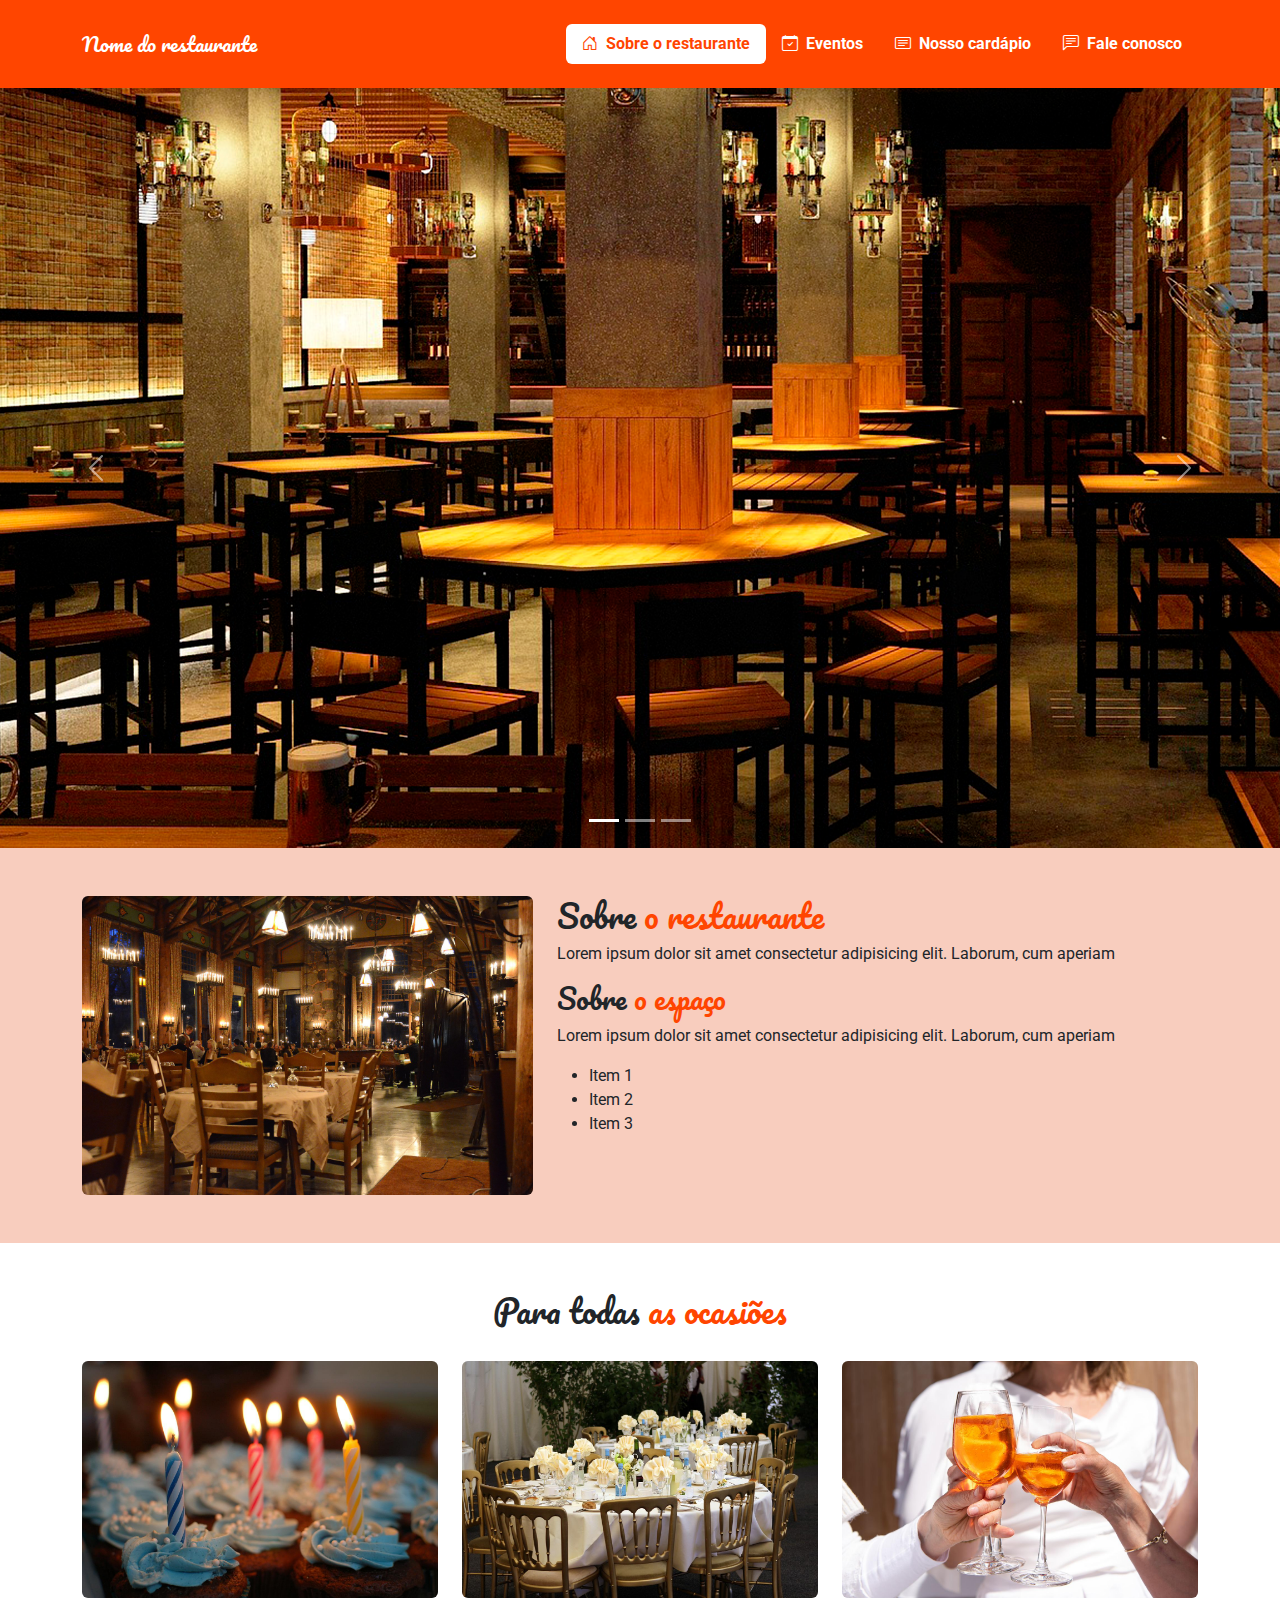
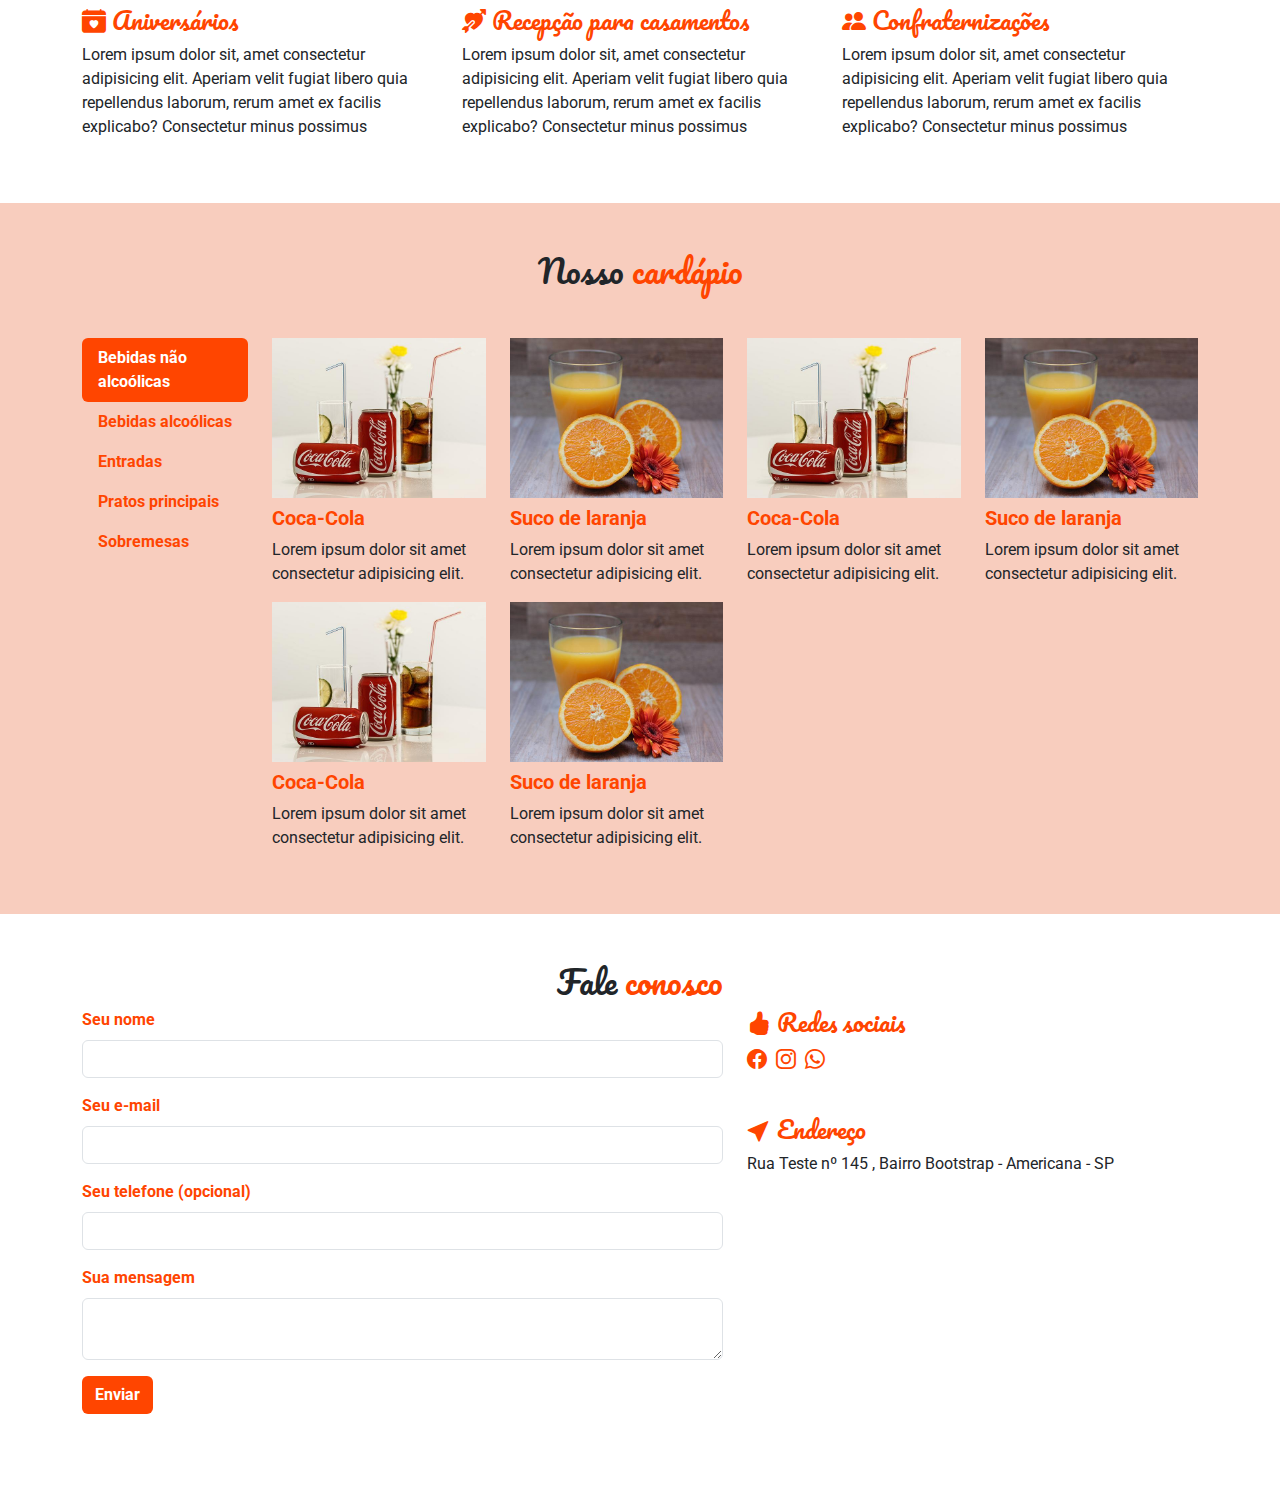
<file: index velho.html>
<!DOCTYPE html>
<html lang="pt-BR">
<head>
    <meta charset="UTF-8">
    <meta name="viewport" content="width=device-width, initial-scale=1.0">
    <title>Document</title>
    <link rel="stylesheet" href="/lib/bootstrap.min.css">
    <link rel="preconnect" href="https://fonts.googleapis.com">
    <link rel="preconnect" href="https://fonts.gstatic.com" crossorigin>
    <link href="https://fonts.googleapis.com/css2?family=Pacifico&family=Roboto:wght@400;700&display=swap" rel="stylesheet">
    <link rel="stylesheet" href="https://cdn.jsdelivr.net/npm/bootstrap-icons@1.11.0/font/bootstrap-icons.css">
    <link rel="stylesheet" href="main velho.css">
</head>
<body>
    <header class="navbar navbar-expand-lg sticky-top p-4" id="cabecalho" data-bs-smooth-scroll="true">
        <div class="container">
            <h1 class="navbar-brand m-0 section-title">Nome do restaurante</h1>
            <button class="navbar-toggler" data-bs-toggle="collapse" data-bs-target="#menu-navegacao">
                <span class="navbar-toggler-icon"></span>
            </button>
            <nav class="navbar-collapse collapse justify-content-end" id="menu-navegacao">
                <ul class="nav nav-pills d-block d-md-flex">
                    <li class="nav-item fw-bold">
                        <a href="#sobre" class="nav-link">
                            <i class="bi bi-house-door me-1"></i>
                            Sobre o restaurante
                        </a>
                    </li>
                    <li class="nav-item fw-bold">
                        <a href="#eventos" class="nav-link">
                            <i class="bi bi-calendar-check me-1"></i>
                            Eventos
                        </a>
                    </li>
                    <li class="nav-item fw-bold">
                        <a href="#cardapio" class="nav-link">
                            <i class="bi bi-card-text me-1"></i>
                            Nosso cardápio
                        </a>
                    </li>
                    <li class="nav-item fw-bold">
                        <a href="#contato" class="nav-link">
                            <i class="bi bi-chat-left-text me-1"></i>
                            Fale conosco
                        </a>
                    </li>
                </ul>
            </nav>
        </div>
    </header>
    <div data-bs-spy="scroll" data-bs-target="cabecalho">
        <section id="sobre">
            <div class="carousel slide" data-bs-ride="carousel" id="carousel">
                <div class="carousel-inner">
                    <div class="carousel-item active" data-bs-interval="3000">
                        <img src="/images/slides/slide1.png" alt="Espaço interno do restaurante">
                    </div>
                    <div class="carousel-item" data-bs-interval="3000">
                        <img src="/images/slides/slide2.png" alt="Duas taças de vinho">
                    </div>
                    <div class="carousel-item" data-bs-interval="3000">
                        <img src="/images/slides/slide3.png" alt="Uma mesa com comida">
                    </div>
                </div>
                <button class="carousel-control-prev" type="button" data-bs-target="#carousel" data-bs-slide="prev">
                    <span class="carousel-control-prev-icon"></span>
                </button>
                <button class="carousel-control-next" type="button" data-bs-target="#carousel" data-bs-slide="next">
                    <span class="carousel-control-next-icon"></span>
                </button>
                <div class="carousel-indicators">
                    <button type="button" data-bs-target="#carousel" class="active" data-bs-slide-to="0"></button>
                    <button type="button" data-bs-target="#carousel" data-bs-slide-to="1"></button>
                    <button type="button" data-bs-target="#carousel" data-bs-slide-to="2"></button>
                </div>
            </div>
            <div class="py-5">
                <div class="container">
                    <div class="row">
                        <div class="col-md-5">
                            <img src="/images/restaurante.jpg" class="d-block w-100 rounded" alt="Espaço interno do restaurante">
                        </div>
                        <div class="col-md-7 mt-3 mt-md-0">
                            <h2 class="section-title">Sobre <span class="text-colored">o restaurante</span></h2>
                            <p>
                                Lorem ipsum dolor sit amet consectetur adipisicing elit. Laborum, cum aperiam
                            </p>
                            <h3 class="section-title">Sobre <span class="text-colored">o espaço</span></h3>
                            <p>
                                Lorem ipsum dolor sit amet consectetur adipisicing elit. Laborum, cum aperiam
                            </p>
                            <ul>
                                <li>Item 1</li>
                                <li>Item 2</li>
                                <li>Item 3</li>
                            </ul>
                        </div>
                    </div>
                </div>
            </div>
        </section>
        <section id="eventos" class="py-5">
            <div class="container">
                <div class="row">
                    <h2 class="section-title text-center">Para todas <span class="text-colored">as ocasiões</span></h2>
                </div>
                <div class="row mt-4">
                    <div class="col-md-4">
                        <img src="images/eventos/aniversario.jpg" alt="" class="d-block w-100 rounded mb-2">
                        <h3 class="section-title text-colored fs-4">
                            <i class="bi bi-calendar-heart-fill"></i>
                            Aniversários
                        </h3>
                        <p>
                            Lorem ipsum dolor sit, amet consectetur adipisicing elit. Aperiam velit fugiat libero quia repellendus laborum, rerum amet ex facilis explicabo? Consectetur minus possimus
                        </p>
                    </div>
                    <div class="col-md-4">
                        <img src="images/eventos/casamento.jpg" alt="" class="d-block w-100 rounded mb-2">
                        <h3 class="section-title text-colored fs-4">
                            <i class="bi bi-arrow-through-heart-fill"></i>
                            Recepção para casamentos
                        </h3>
                        <p>
                            Lorem ipsum dolor sit, amet consectetur adipisicing elit. Aperiam velit fugiat libero quia repellendus laborum, rerum amet ex facilis explicabo? Consectetur minus possimus
                        </p>
                    </div>
                    <div class="col-md-4">
                        <img src="images/eventos/confraternizacoes.jpg" alt="" class="d-block w-100 rounded mb-2">
                        <h3 class="section-title text-colored fs-4">
                            <i class="bi bi-people-fill"></i>
                            Confraternizações
                        </h3>
                        <p>
                            Lorem ipsum dolor sit, amet consectetur adipisicing elit. Aperiam velit fugiat libero quia repellendus laborum, rerum amet ex facilis explicabo? Consectetur minus possimus
                        </p>
                    </div>
                </div>
            </div>
        </section>
        <section id="cardapio" class="py-5">
            <div class="container">
                <div class="row">
                    <h2 class="section-title text-center mb-5">
                        Nosso <span class="text-colored">cardápio</span>
                    </h2>
                </div>
                <div class="row">
                    <aside class="col-md-2">
                        <nav class="nav nav-pills flex-column nav-cardapio">
                            <button type="button" data-bs-toggle="tab" data-bs-target="#bebidas" class="fw-bold text-start nav-link text-colored active">
                                Bebidas não alcoólicas
                            </button>
                            <button type="button" data-bs-toggle="tab" data-bs-target="#alcool" class="fw-bold text-start nav-link text-colored">
                                Bebidas alcoólicas
                            </button>
                            <button type="button" data-bs-toggle="tab" data-bs-target="#entradas" class="fw-bold text-start nav-link text-colored">
                                Entradas
                            </button>
                            <button type="button" data-bs-toggle="tab" data-bs-target="#principais" class="fw-bold text-start nav-link text-colored">
                                Pratos principais
                            </button>
                            <button type="button" data-bs-toggle="tab" data-bs-target="#sobremesas" class="fw-bold text-start nav-link text-colored">
                                Sobremesas
                            </button>
                        </nav>
                    </aside>
                    <div class="col-md-10">
                        <div class="tab-content">
                            <div class="tab-pane active" id="bebidas">
                                <div class="row">
                                    <div class="col-md-3">
                                        <img class="d-block w-100" src="images/cardapio/bebidas/coca-cola.jpg" alt="Coca-Cola">
                                        <h5 class="text-colored fw-bold mt-2">Coca-Cola</h5>
                                        <p>Lorem ipsum dolor sit amet consectetur adipisicing elit.</p>
                                    </div>
                                    <div class="col-md-3">
                                        <img class="d-block w-100" src="images/cardapio/bebidas/suco.jpg" alt="Suco de laranja">
                                        <h5 class="text-colored fw-bold mt-2">Suco de laranja</h5>
                                        <p>Lorem ipsum dolor sit amet consectetur adipisicing elit.</p>
                                    </div>
                                    <div class="col-md-3">
                                        <img class="d-block w-100" src="images/cardapio/bebidas/coca-cola.jpg" alt="Coca-Cola">
                                        <h5 class="text-colored fw-bold mt-2">Coca-Cola</h5>
                                        <p>Lorem ipsum dolor sit amet consectetur adipisicing elit.</p>
                                    </div>
                                    <div class="col-md-3">
                                        <img class="d-block w-100" src="images/cardapio/bebidas/suco.jpg" alt="Suco de laranja">
                                        <h5 class="text-colored fw-bold mt-2">Suco de laranja</h5>
                                        <p>Lorem ipsum dolor sit amet consectetur adipisicing elit.</p>
                                    </div>
                                    <div class="col-md-3">
                                        <img class="d-block w-100" src="images/cardapio/bebidas/coca-cola.jpg" alt="Coca-Cola">
                                        <h5 class="text-colored fw-bold mt-2">Coca-Cola</h5>
                                        <p>Lorem ipsum dolor sit amet consectetur adipisicing elit.</p>
                                    </div>
                                    <div class="col-md-3">
                                        <img class="d-block w-100" src="images/cardapio/bebidas/suco.jpg" alt="Suco de laranja">
                                        <h5 class="text-colored fw-bold mt-2">Suco de laranja</h5>
                                        <p>Lorem ipsum dolor sit amet consectetur adipisicing elit.</p>
                                    </div>
                                </div>
                            </div>
                            <div class="tab-pane" id="alcool">
                                <div class="row">
                                    <div class="col-md-3">
                                        <img class="d-block w-100" src="images/cardapio/bebidas/cerveja.jpg" alt="Cerveja">
                                        <h5 class="text-colored fw-bold mt-2">Cerveja</h5>
                                        <p>Lorem ipsum dolor sit amet consectetur adipisicing elit.</p>
                                    </div>
                                    <div class="col-md-3">
                                        <img class="d-block w-100" src="images/cardapio/bebidas/vinho.jpg" alt="Vinho">
                                        <h5 class="text-colored fw-bold mt-2">Vinho</h5>
                                        <p>Lorem ipsum dolor sit amet consectetur adipisicing elit.</p>
                                    </div>
                                </div>
                            </div>
                            <div class="tab-pane" id="entradas">
                                <div class="row">
                                    <div class="col-md-3">
                                        <img class="d-block w-100" src="images/cardapio/entradas/entrada.jpg" alt="Entrada">
                                        <h5 class="text-colored fw-bold mt-2">Entrada</h5>
                                        <p>Lorem ipsum dolor sit amet consectetur adipisicing elit.</p>
                                    </div>
                                    <div class="col-md-3">
                                        <img class="d-block w-100" src="images/cardapio/entradas/entrada.jpg" alt="Entrada">
                                        <h5 class="text-colored fw-bold mt-2">Entrada</h5>
                                        <p>Lorem ipsum dolor sit amet consectetur adipisicing elit.</p>
                                    </div>
                                    <div class="col-md-3">
                                        <img class="d-block w-100" src="images/cardapio/entradas/entrada.jpg" alt="Entrada">
                                        <h5 class="text-colored fw-bold mt-2">Entrada</h5>
                                        <p>Lorem ipsum dolor sit amet consectetur adipisicing elit.</p>
                                    </div>
                                    <div class="col-md-3">
                                        <img class="d-block w-100" src="images/cardapio/entradas/entrada.jpg" alt="Entrada">
                                        <h5 class="text-colored fw-bold mt-2">Entrada</h5>
                                        <p>Lorem ipsum dolor sit amet consectetur adipisicing elit.</p>
                                    </div>
                                </div>
                            </div>
                            <div class="tab-pane" id="principais">
                                <div class="row">
                                    <div class="col-md-3">
                                        <img class="d-block w-100" src="images/cardapio/pratos/pizza.jpg" alt="Pizza">
                                        <h5 class="text-colored fw-bold mt-2">Pizza</h5>
                                        <p>Lorem ipsum dolor sit amet consectetur adipisicing elit.</p>
                                    </div>
                                    <div class="col-md-3">
                                        <img class="d-block w-100" src="images/cardapio/pratos/salmao.jpg" alt="Salmão">
                                        <h5 class="text-colored fw-bold mt-2">Salmão</h5>
                                        <p>Lorem ipsum dolor sit amet consectetur adipisicing elit.</p>
                                    </div>
                                    <div class="col-md-3">
                                        <img class="d-block w-100" src="images/cardapio/pratos/pizza.jpg" alt="Pizza">
                                        <h5 class="text-colored fw-bold mt-2">Pizza</h5>
                                        <p>Lorem ipsum dolor sit amet consectetur adipisicing elit.</p>
                                    </div>
                                    <div class="col-md-3">
                                        <img class="d-block w-100" src="images/cardapio/pratos/salmao.jpg" alt="Salmão">
                                        <h5 class="text-colored fw-bold mt-2">Salmão</h5>
                                        <p>Lorem ipsum dolor sit amet consectetur adipisicing elit.</p>
                                    </div>
                                    <div class="col-md-3">
                                        <img class="d-block w-100" src="images/cardapio/pratos/pizza.jpg" alt="Pizza">
                                        <h5 class="text-colored fw-bold mt-2">Pizza</h5>
                                        <p>Lorem ipsum dolor sit amet consectetur adipisicing elit.</p>
                                    </div>
                                    <div class="col-md-3">
                                        <img class="d-block w-100" src="images/cardapio/pratos/salmao.jpg" alt="Salmão">
                                        <h5 class="text-colored fw-bold mt-2">Salmão</h5>
                                        <p>Lorem ipsum dolor sit amet consectetur adipisicing elit.</p>
                                    </div>
                                </div>
                            </div>
                            <div class="tab-pane" id="sobremesas">
                                <div class="row">
                                    <div class="col-md-3">
                                        <img class="d-block w-100" src="images/cardapio/sobremesas/bolo.jpg" alt="Bolo de chocolate">
                                        <h5 class="text-colored fw-bold mt-2">Bolo de chocolate</h5>
                                        <p>Lorem ipsum dolor sit amet consectetur adipisicing elit.</p>
                                    </div>
                                    <div class="col-md-3">
                                        <img class="d-block w-100" src="images/cardapio/sobremesas/cupcake.jpg" alt="Cupcake">
                                        <h5 class="text-colored fw-bold mt-2">Cupcake</h5>
                                        <p>Lorem ipsum dolor sit amet consectetur adipisicing elit.</p>
                                </div>
                            </div>
                        </div>
                    </div>
                </div>
            </div>
        </section>
        <section id="contato" class="py-5">
            <div class="container">
                <div class="row">
                    <h2 class="section-title text-center">
                        Fale <span class="text-colored">conosco</span>
                    </h2>
                </div>
                <div class="row">
                    <div class="col-md-7 mb-5">
                        <form>
                            <div class="mb-3">
                                <label for="nome" class="form-label fw-bold text-colored">Seu nome</label>
                                <input type="text" id="nome" class="form-control" required>
                            </div>
                            <div class="mb-3">
                                <label for="email" class="form-label fw-bold text-colored">Seu e-mail</label>
                                <input type="email" id="email" class="form-control" required>
                            </div>
                            <div class="mb-3">
                                <label for="telefone" class="form-label fw-bold text-colored">Seu telefone (opcional)</label>
                                <input type="tel" id="telefone" class="form-control">
                            </div>
                            <div class="mb-3">
                                <label for="mensagem" class="form-label fw-bold text-colored">Sua mensagem</label>
                                <textarea class="form-control" id="mensagem" required></textarea>
                            </div>
                            <button type="button" class="btn fw-bold">Enviar</button>
                        </form>
                    </div>
                    <div class="col-md-5">
                        <div class="row">
                            <h3 class="section-title fs-4 text-colored">
                                <i class="bi bi-hand-thumbs-up-fill"></i>
                                Redes sociais
                            </h3>
                            <ul class="social-links">
                                <li class="fs-5">
                                    <a href="#">
                                        <i class="bi bi-facebook text-colored"></i>
                                    </a>
                                </li>
                                <li class="fs-5 mx-1">
                                    <a href="#">
                                        <i class="bi bi-instagram text-colored"></i>
                                    </a>
                                </li>
                                <li class="fs-5">
                                    <a href="#">
                                        <i class="bi bi-whatsapp text-colored"></i>
                                    </a>
                                </li>
                            </ul>
                        </div>
                        <div class="row mt-4">
                            <h3 class="section-title fs-4 text-colored">
                                <i class="bi bi-cursor-fill"></i>
                                Endereço
                            </h3>
                            <p>
                                Rua Teste nº 145 , Bairro Bootstrap - Americana - SP
                            </p>
                        </div>
                    </div>
                </div>
            </div>
        </section>
    </div>
    <script src="/lib/bootstrap.bundle.min.js"></script>
</body>
</html>
</file>
<file: main velho.css>
body {
    font-family: 'Roboto', sans-serif;
}

.navbar {
    background-color: orangered;
}
#cabecalho .nav .nav-link.active {
    background-color: white;
    color: orangered;
}
#cabecalho .nav .nav-link, .navbar-brand,
.navbar-brand:hover, .nav-cardapio .nav-link.active:hover {
    color: white;
}
.navbar-toggler {
    background-color: white;
}
.section-title {
    font-family: 'Pacifico', cursive;
}

#sobre, #cardapio {
    background-color: rgb(248, 205, 190);
}
.text-colored {
    color: orangered;
}
.nav-cardapio .nav-link.active,
#contato button {
    background-color: orangered;
    color: white;
}
.nav-cardapio .nav-link:hover {
    color: orangered;
}
#cardapio img {
    height: 160px;
}

.social-links li {
    list-style: none;
    display: inline;
}
.social-links a {
    text-decoration: none;
}

@media (max-width:767px) {
    .carousel-item img {
        height: 280px;
    }
}
</file>
